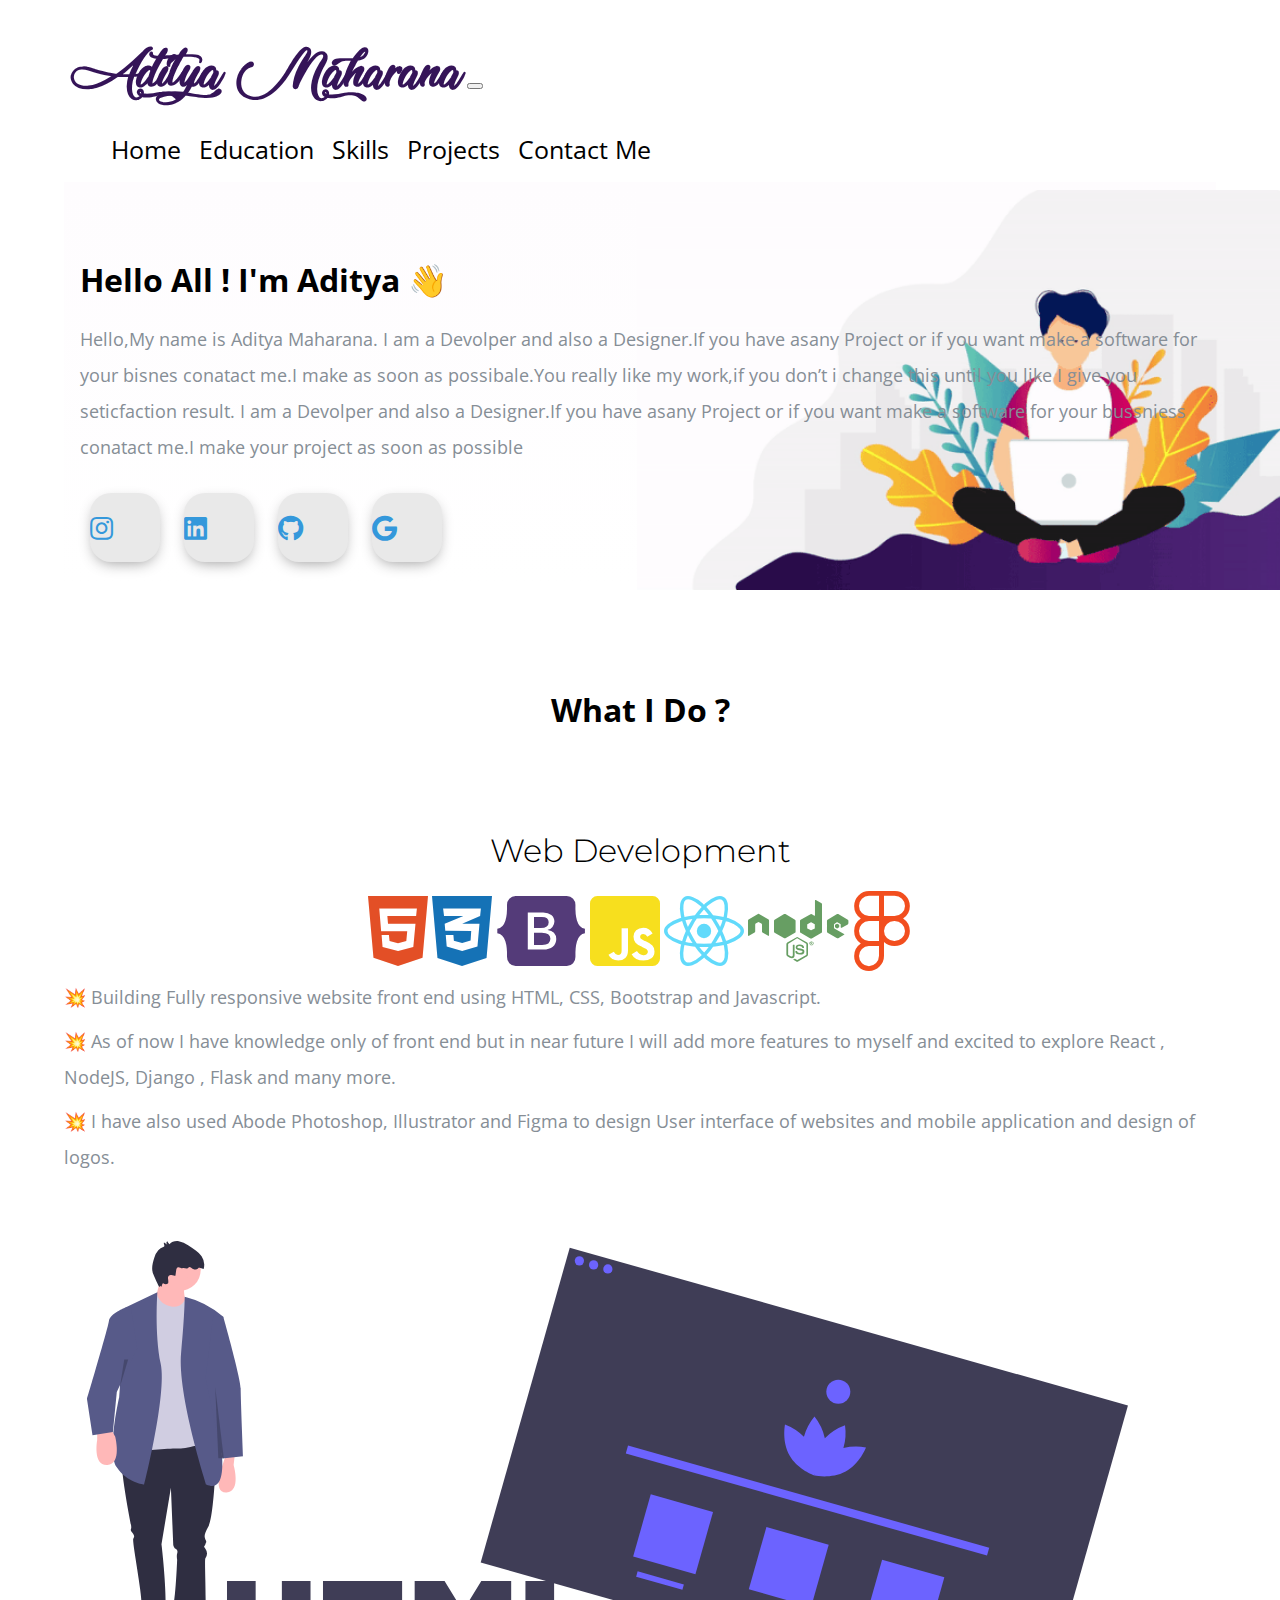
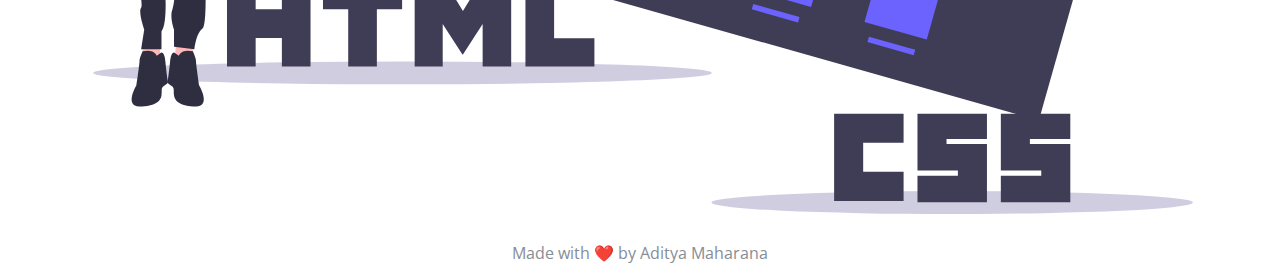
<file: index.html>
<!DOCTYPE html>
<html lang="en" dir="ltr">

<head>
  <meta charset="utf-8">
  <meta name="viewport" content="width=device-width,initial-scale=1">
  <title>Aditya's Portfolio</title>
  <link rel="icon" href="Image/engineer.ico">
  <link rel="stylesheet" href="https://stackpath.bootstrapcdn.com/bootstrap/4.5.0/css/bootstrap.min.css" integrity="sha384-9aIt2nRpC12Uk9gS9baDl411NQApFmC26EwAOH8WgZl5MYYxFfc+NcPb1dKGj7Sk" crossorigin="anonymous">
  <link rel="stylesheet" href="style.css">
  
  <link href="https://fonts.googleapis.com/css2?family=Arizonia&family=Montserrat:wght@400;800&display=swap" rel="stylesheet">
  <link href="https://fonts.googleapis.com/css2?family=Open+Sans:wght@700&display=swap" rel="stylesheet">
  <link rel="stylesheet" href="https://use.fontawesome.com/releases/v5.4.1/css/all.css" />
  <link rel="stylesheet" href="https://cdnjs.cloudflare.com/ajax/libs/font-awesome/5.13.1/css/all.min.css">
  <script src="https://code.jquery.com/jquery-3.5.1.slim.min.js" integrity="sha384-DfXdz2htPH0lsSSs5nCTpuj/zy4C+OGpamoFVy38MVBnE+IbbVYUew+OrCXaRkfj" crossorigin="anonymous"></script>
  <script src="https://cdn.jsdelivr.net/npm/popper.js@1.16.0/dist/umd/popper.min.js" integrity="sha384-Q6E9RHvbIyZFJoft+2mJbHaEWldlvI9IOYy5n3zV9zzTtmI3UksdQRVvoxMfooAo" crossorigin="anonymous"></script>
  <script src="https://stackpath.bootstrapcdn.com/bootstrap/4.5.0/js/bootstrap.min.js" integrity="sha384-OgVRvuATP1z7JjHLkuOU7Xw704+h835Lr+6QL9UvYjZE3Ipu6Tp75j7Bh/kR0JKI" crossorigin="anonymous"></script>
</head>
<body class="container-fluid body_section">
        <header>
              <nav class="navbar navbar-expand-lg navbar-light ">
                <a class="navbar-brand brand-name" href="#">Aditya Maharana</a>
                <button class="navbar-toggler" type="button" data-toggle="collapse" data-target="#navbarSupportedContent" aria-controls="navbarSupportedContent" aria-expanded="false" aria-label="Toggle navigation">
                  <span class="navbar-toggler-icon"></span>
                </button>
        
                <div class="collapse navbar-collapse" id="navbarSupportedContent">
                  <ul class="navbar-nav ml-auto">
                    <li class="nav-item">
                      <a class="nav-link headerachor" href="index.html">Home</a>
                    </li>
                    <li class="nav-item">
                      <a class="nav-link headerachor" href="Education.html">Education</a>
                    </li>
                    <li class="nav-item">
                      <a class="nav-link headerachor" href="skill.html">Skills</a>
                    </li>
                    <li class="nav-item">
                      <a class="nav-link headerachor" href="Project.html">Projects</a>
                    </li>
                    <li class="nav-item">
                      <a class="nav-link headerachor" href="contact.html">Contact Me</a>
                    </li>
                  </ul>
              </nav>
          </header>

          <section id = "Home">
              <div class="row column1">
                <div class="col-lg-6 col-md-6 first-image">
                    <img class = "boyimage" src="Image/20200630_162659.gif" alt="">
                </div>  
                  <div class="col-lg-6 section-1">
                      <h1 class = "Hello">Hello All ! I'm Aditya <span class="wave">👋</span></h1>
                      <p>Hello,My name is Aditya Maharana. I am a Devolper and also a Designer.If you have asany Project or if you want make a
                      software for your bisnes conatact me.I make as soon as possibale.You really like my work,if you don’t i change this
                      until you like I give you seticfaction result.
                      
                      I am a Devolper and also a Designer.If you have asany Project or if you want make a software for your bussniess conatact
                      me.I make your project as soon as possible</p>
                          <div class=social_media_icon>
                            <a class="btn" href="https://www.instagram.com/adityam7494/" target=_blank>
                              <i class="fab fa-instagram"></i>
                            </a>
                            <a class="btn" href="https://www.linkedin.com/in/aditya-maharana-a9094b1a4/" target=_blank>
                              <i class="fab fa-linkedin" aria-hidden="true"></i>
                            </a>
                            <a class="btn" href="https://github.com/aditya269" target=_blank>
                              <i class="fab fa-github"></i>
                            </a>
                            <a class="btn" href="mailto:adityamaharana9090@gmail.com" target=_blank>
                              <i class="fab fa-google"></i>
                            </a>
                          </div>
                  </div>
                  <div class="Image-boy col-lg-6"><img class="boy" src="Image/Boy-image.png" alt=""></div>
              </div>
          </section>


          <section id=Whatido>
            <h1>What I Do ?</h1>
              <div class="row feature-2">
                <div class="col-lg-6 col-md-6 feature-web">
                  <h1 class="Feature-Heading">Web Development</h1>
                  <ul class = "dev-icon">
                    <li><i class="fab fa-html5 fa-5x" style="color:#e34f26"></i></li>
                    <li><i class="fab fa-css3-alt fa-5x" style="color:#1572b6"></i></li>
                    <li><i class="fab fa-bootstrap fa-5x" style="color:#543b79"></i></li>
                    <li><i class="fab fa-js-square fa-5x" style="color:#f7df1e"></i></li>
                    <li><i class="fab fa-react fa-5x" style="color:#61dafb"></i></li>
                    <li><i class="fab fa-node fa-5x" style="color:#679e63"></i></li>
                    <li><i class="fab fa-figma fa-5x" style="color:#f24e1e"></i></li>
                
                  </ul>
                  <div class = "Data-Analytic">
                    <p class ="Features-paragraph">
                       💥 Building Fully responsive website front end using HTML, CSS, Bootstrap and Javascript.</p>
                    <p  class ="Features-paragraph">
                       💥 As of now I have knowledge only of front end but in near future I will add more features to myself and excited to explore React , NodeJS, Django , Flask and many more.</p>
                      <p  class ="Features-paragraph">
                       💥 I have also used Abode Photoshop, Illustrator and Figma to design User interface of websites and mobile application and design of logos.</p>
                      </div>
                </div>
                <div class="col-lg-6 col-md-6 Feature-second-image ">
                  <img class = "Feature-svg-image" src="Image/website.svg" alt="">
                </div>
              </div>
              
               
        
          </section>
    <footer class=footer>Made with ❤️ by Aditya Maharana</footer>
</body>
</html>
</file>
<file: style.css>
body {
  font-family: "Open Sans", sans-serif;
  margin: 0;
}
.body_section {
  padding: 3% 5% 1%;
}

p {
  font-size: 18px;
}

a {
  text-decoration: none;
}

@font-face {
  font-family: "Lovely Home";
  src: local("Lovely Home"), url("Image/LovelyHome-9aBZ.ttf") format("truetype");
}

.brand-name,
.navbar-light .navbar-brand {
  /* font-family: "Brush Script MT"; */
  /* margin-bottom: 3px; */
  font-family: "Lovely Home";
  font-size: 50px;
  font-weight: bold;
  color: #351458;
}

.headerachor {
  color: black;
  margin: 0 7px 0 7px;
  font-size: 25px;
}

.headerachor:hover {
  background-color: #f1f1f1;
}

/* Section 1 */
.column1 {
  background-image: linear-gradient(#fefcfe, #ffffff);
  padding: 8px 16px;
}

.section-1 {
  margin-top: 6%;
  text-align: left;
  position: relative;
}
span.wave {
  animation-name: wave-animation;
  animation-duration: 2.5s;
  animation-iteration-count: infinite;
  transform-origin: 70% 70%;
  display: inline-block;
}

@keyframes wave-animation {
  0% {
    transform: rotate(0deg);
  }
  10% {
    transform: rotate(-10deg);
  }
  20% {
    transform: rotate(12deg);
  }
  30% {
    transform: rotate(-10deg);
  }
  40% {
    transform: rotate(9deg);
  }
  50% {
    transform: rotate(0deg);
  }
  100% {
    transform: rotate(0deg);
  }
}

.first-image {
  position: absolute;
  right: 0;
}
.boyimage {
  height: 400px;
}

@media only screen and (max-width: 1183px) {
  .first-image {
    right: 160px;
  }
}
.boy {
  width: 100%;
  height: 100%;
  animation: bounce 1.2s;
  animation-direction: alternate;
  animation-iteration-count: infinite;
}

@keyframes bounce {
  from {
    transform: translate3d(0, 0, 0);
  }
  to {
    transform: translate3d(0, 20px, 0);
  }
}

.Image-boy {
  text-align: center;
  align-items: center;
}

@media only screen and (min-width: 951px) {
  .Image-boy {
    display: none;
  }
}
.Hello {
  margin-bottom: 20px;
}
p {
  line-height: 2;
  color: #868e96;
}

.btn {
  display: inline-block;
  width: 4.37rem;
  height: 4.37rem;
  background: #e9e9e9;
  padding: 0px 0px;
  margin: 10px;
  border-radius: 30%;
  box-shadow: 0 5px 15px -5px #00000070;
  color: #3498db;
  overflow: hidden;
  position: relative;
}

.btn i {
  line-height: 70px;
  font-size: 1.625rem;
  transition: 0.2s linear;
}

.btn:hover i {
  transform: scale(1.3);
  color: #f1f1f1;
}

.btn::before {
  content: "";
  position: absolute;
  width: 120%;
  height: 120%;
  background: #3498db;
  transform: rotate(45deg);
  left: -110%;
  top: 90%;
}

.btn:hover::before {
  animation: aaa 0.7s 1;
  top: -10%;
  left: -10%;
}

@media only screen and (max-width: 470px) {
  .btn {
    width: 2.5rem;
    height: 2.5rem;
    margin: 7px;
  }
  .btn i {
    line-height: 40px;
    font-size: 1em;
  }
}

#Whatido {
  text-align: center;
  padding-top: 7%;
}

/* Section 2 */
.feature-1 {
  padding-top: 5%;
  text-align: center;
}
.feature-2 {
  padding-top: 5%;
  text-align: center;
}
.feature-3 {
  padding-top: 5%;
  padding-bottom: 20px;
  text-align: center;
}

.Feature-Heading {
  font-family: "Montserrat";
  font-weight: 300;
}

.Feature-first-image {
  padding: 0 2% 10%;
}

.Feature-second-image {
  padding: 5% 2% 0;
}

.Feature-svg-image {
  width: 100%;
  height: 100%;
}
.Feature-svg-image-3 {
  width: 84%;
  height: 84%;
}

.dev-icon {
  list-style: none;
  display: inline;
  padding: 0%;
}

.numpy {
  max-width: 100%;
  width: 30%;
  height: 30%;
  padding-bottom: 7%;
}

.pandas {
  max-width: 100%;
  max-height: 100%;
  width: 23%;
  height: 15%;
  padding-bottom: 7%;
  padding-left: 0;
}

li {
  display: inline;
}

.Data-Analytic {
  text-align: left;
}

.Features-paragraph {
  margin-top: 8px;
  margin-bottom: 8px;
}

@media only screen and (max-width: 764px) {
  .feature-2 {
    display: flex;
    flex-direction: column;
  }
  .feature-web {
    order: 2;
  }

  .brand-name,
  .navbar-light .navbar-brand {
    /* font-family: "Brush Script MT"; */
    /* margin-bottom: 3px; */
    font-family: "Lovely Home";
    font-size: 40px;
    font-weight: bold;
    color: #351458;
  }
}
@media only screen and (max-width: 991px) and (min-width: 951px) {
  .section-1 {
    margin-top: auto;
    padding-right: 400px;
  }
}
@media only screen and (max-width: 950px) {
  body,
  html {
    text-align: center;
    font-size: 16px;
    line-height: normal;
  }
  .Hello {
    margin-bottom: 10px;
  }
  h1 {
    font-size: 25px;
  }
  p {
    font-size: 15px;
    line-height: normal;
  }
  .section-1 {
    text-align: center;
  }
  .first-image {
    display: none;
  }

  .pandas {
    width: 23%;
    height: 15%;
  }
}

footer {
  padding-top: 2%;
  color: #868e96;
  text-align: center;
}
</file>
